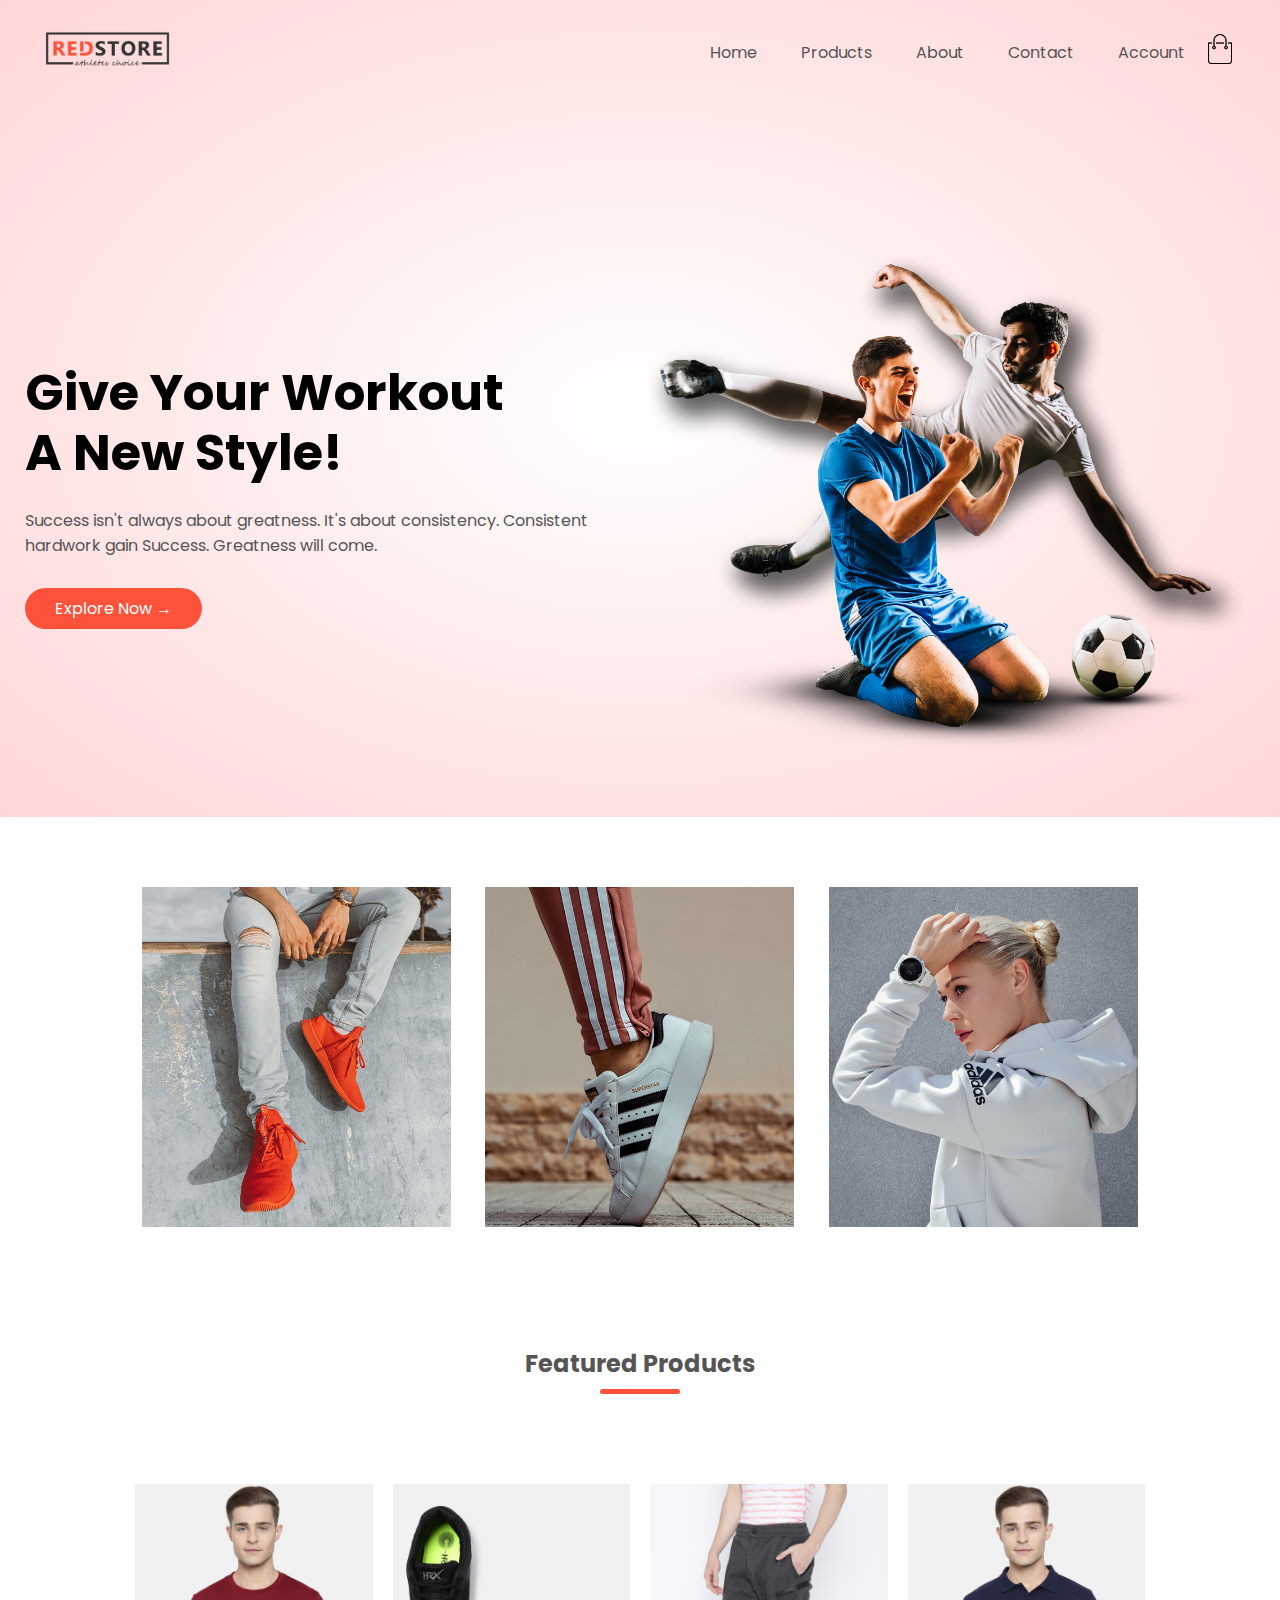
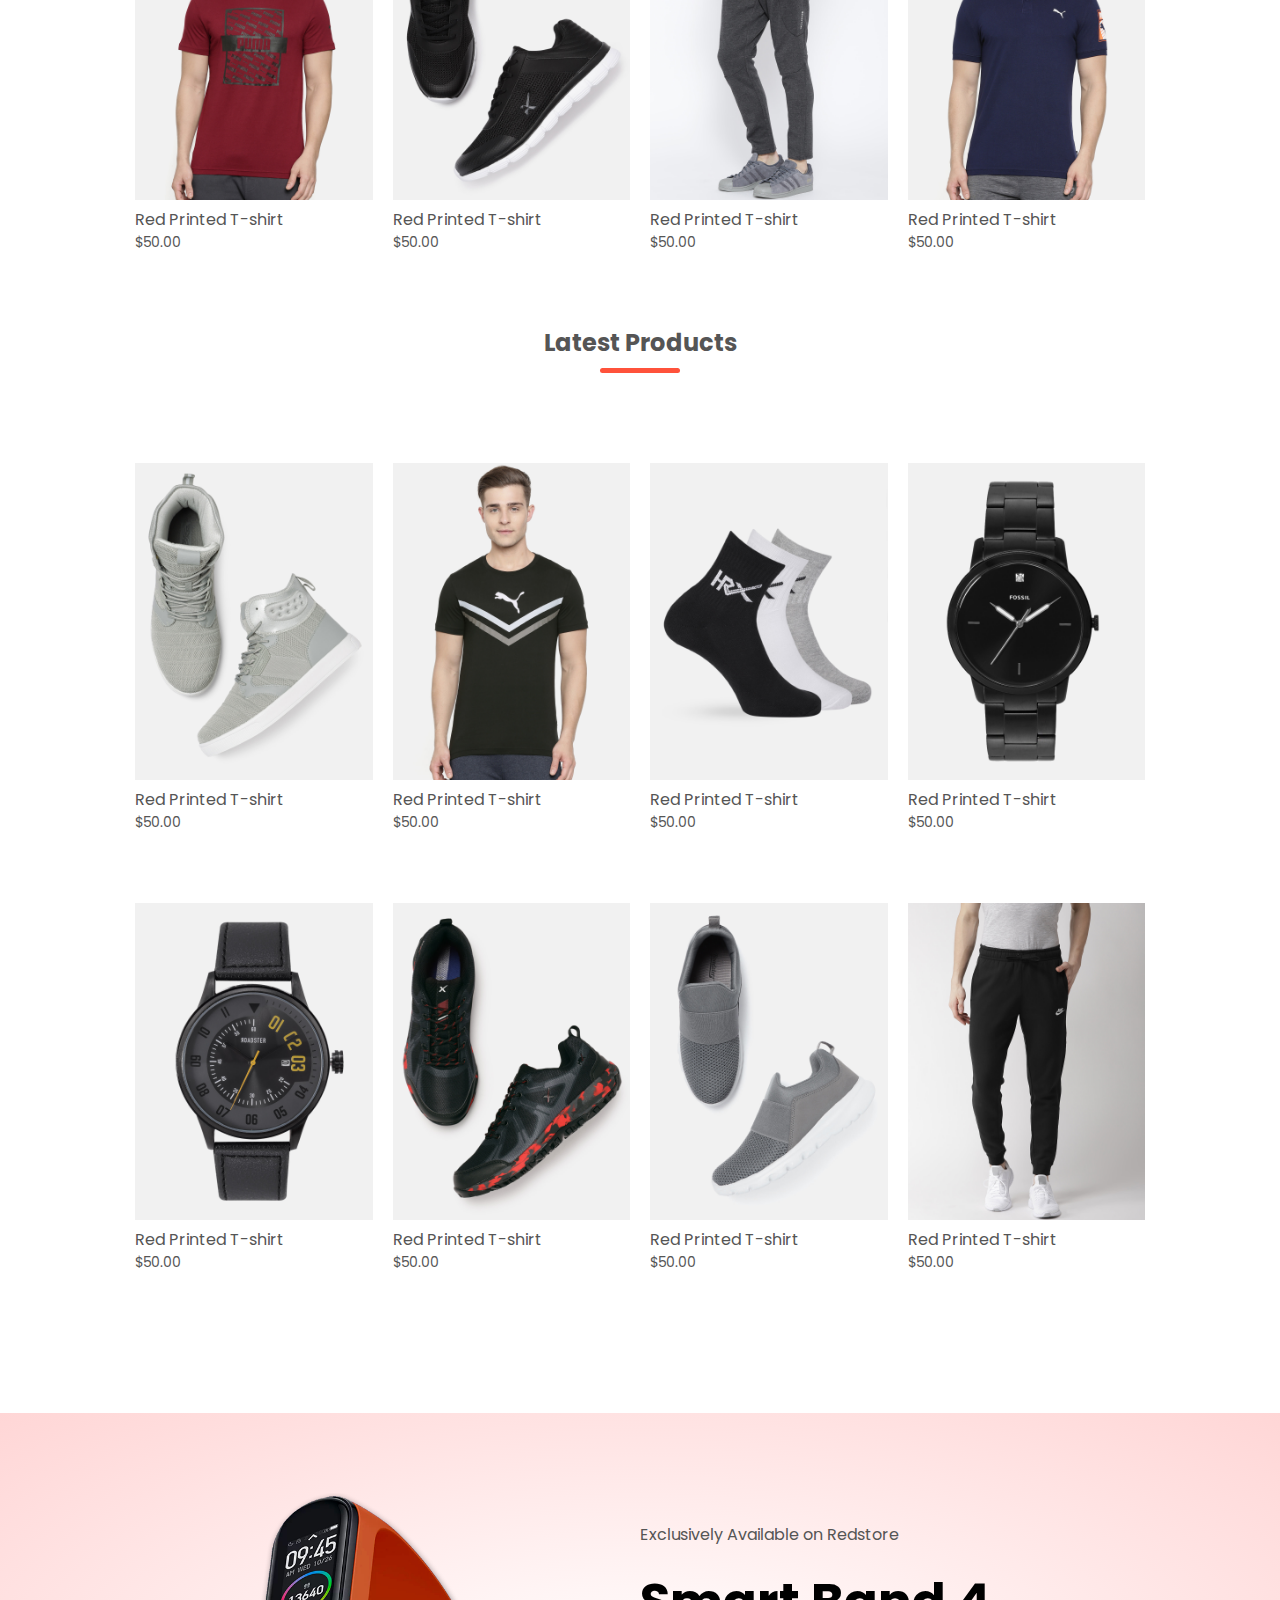
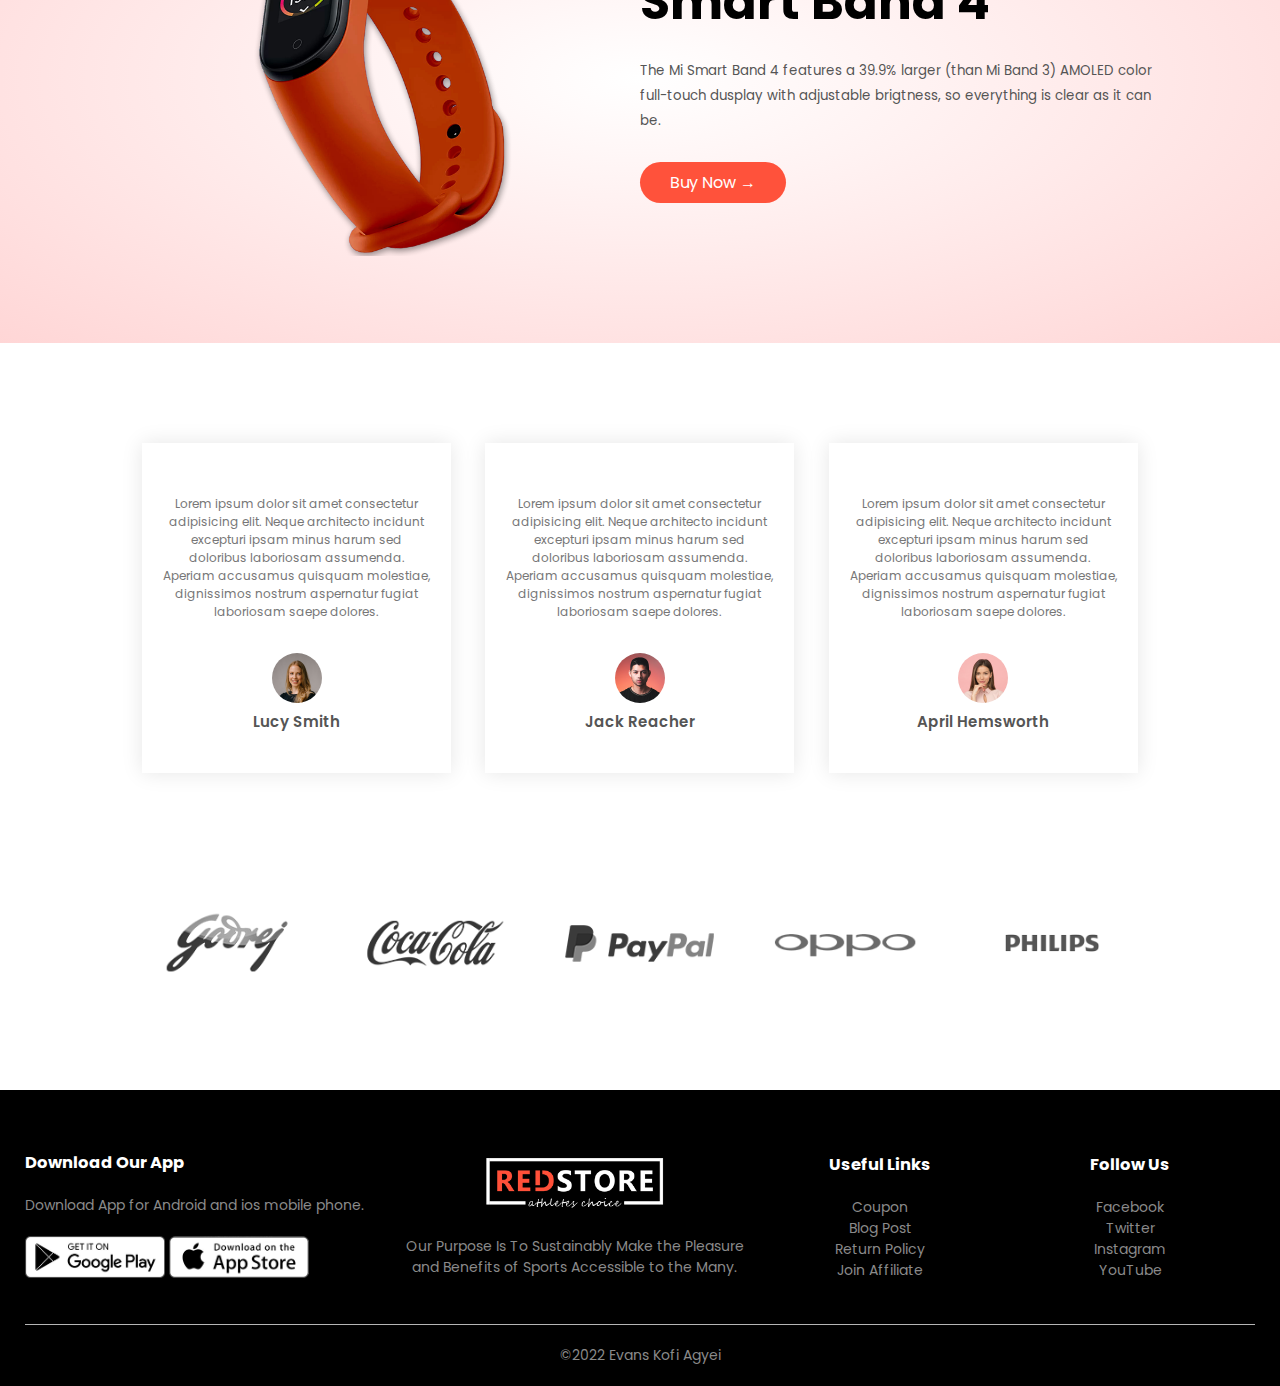
<file: index.html>
<!DOCTYPE html>
<html lang="en">

<head>
    <meta charset="UTF-8">
    <meta http-equiv="X-UA-Compatible" content="IE=edge">
    <meta name="viewport" content="width=device-width, initial-scale=1.0">
    <title>RedStore | E-commerce Website</title>
    <link rel="stylesheet" href="style.css">
    <link href="https://fonts.googleapis.com/css2?family=Poppins:wght@200;300;500;600;700&display=swap"
        rel="stylesheet">

    <link rel="stylesheet" href="https://cdnjs.cloudflare.com/ajax/libs/font-awesome/6.2.0/css/all.min.css"
        integrity="sha512-xh6O/CkQoPOWDdYTDqeRdPCVd1SpvCA9XXcUnZS2FmJNp1coAFzvtCN9BmamE+4aHK8yyUHUSCcJHgXloTyT2A=="
        crossorigin="anonymous" referrerpolicy="no-referrer" />
        

</head>

<body>
    <div class="header">

        <div class="container">
            <div class="navbar">
                <div class="logo">
                    <a href="index.html"><img src="images/logo.png" alt="logo" width="125px"></a>
                </div>
                <nav>
                    <ul class="MenuItems">
                        <li><a href="index.html">Home</a></li>
                        <li><a href="products.html">Products</a></li>
                        <li><a href="">About</a></li>
                        <li><a href="">Contact</a></li>
                        <li><a href="account.html">Account</a></li>
                    </ul>
                </nav>
                <a href="cart.html"><img src="images/cart.png" width="30px" height="30px" alt="cart"></a>
                <img src="images/menu.png" class="menu-icon" onclick="menutoggle()">
            </div>
            <div class="row">
                <div class="col-2">
                    <h1>Give Your Workout <br>A New Style!</h1>
                    <p>Success isn't always about greatness. It's about consistency. Consistent <br> hardwork gain
                        Success. Greatness will come.</p>
                    <a href="" class="btn">Explore Now &#8594;</a>
                </div>
                <div class="col-2">
                    <img src="images/image1.png">
                </div>
            </div>
        </div>
    </div>


    <!--featured categories-->
    <div class="categories">
        <div class="small-container">
            <div class="row">
                <div class="col-3">
                    <img src="images/category-1.jpg">
                </div>
                <div class="col-3">
                    <img src="images/category-2.jpg">
                </div>
                <div class="col-3">
                    <img src="images/category-3.jpg">
                </div>
            </div>
        </div>

    </div>

    <!--Featured Products-->
    <div class="small-container">
        <h2 class="title">Featured Products</h2>
        <div class="row">
            <div class="col-4">
                <a href="products-details.html"><img src="images/product-1.jpg"></a>
                <a href="products-details.html"><h4>Red Printed T-shirt</h4></a>
                <div class="rating">
                    <i class="fa-solid fa-star"></i>
                    <i class="fa-solid fa-star"></i>
                    <i class="fa-solid fa-star"></i>
                    <i class="fa-solid fa-star"></i>
                    <i class="fa-regular fa-star"></i>
                </div>
                <p>$50.00</p>
            </div>
            <div class="col-4">
                <img src="images/product-2.jpg" alt="">
                <h4>Red Printed T-shirt</h4>
                <div class="rating">
                    <i class="fa-solid fa-star"></i>
                    <i class="fa-solid fa-star"></i>
                    <i class="fa-solid fa-star"></i>
                    <i class="fa-solid fa-star-half-stroke"></i>
                    <i class="fa-regular fa-star"></i>
                </div>
                <p>$50.00</p>
            </div>
            <div class="col-4">
                <img src="images/product-3.jpg" alt="">
                <h4>Red Printed T-shirt</h4>
                <div class="rating">
                    <i class="fa-solid fa-star"></i>
                    <i class="fa-solid fa-star"></i>
                    <i class="fa-solid fa-star"></i>
                    <i class="fa-solid fa-star"></i>
                    <i class="fa-solid fa-star-half-stroke"></i>
                </div>
                <p>$50.00</p>

            </div>
            <div class="col-4">
                <img src="images/product-4.jpg" alt="">
                <h4>Red Printed T-shirt</h4>
                <div class="rating">
                    <i class="fa-solid fa-star"></i>
                    <i class="fa-solid fa-star"></i>
                    <i class="fa-solid fa-star"></i>
                    <i class="fa-solid fa-star"></i>
                    <i class="fa-regular fa-star"></i>
                </div>
                <p>$50.00</p>
            </div>
            <h2 class="title">Latest Products</h2>
            <div class="row">
                <div class="col-4">
                    <img src="images/product-5.jpg" alt="">
                    <h4>Red Printed T-shirt</h4>
                    <div class="rating">
                        <i class="fa-solid fa-star"></i>
                        <i class="fa-solid fa-star"></i>
                        <i class="fa-solid fa-star"></i>
                        <i class="fa-solid fa-star"></i>
                        <i class="fa-regular fa-star"></i>
                    </div>
                    <p>$50.00</p>
                </div>
                <div class="col-4">
                    <img src="images/product-6.jpg" alt="">
                    <h4>Red Printed T-shirt</h4>
                    <div class="rating">
                        <i class="fa-solid fa-star"></i>
                        <i class="fa-solid fa-star"></i>
                        <i class="fa-solid fa-star"></i>
                        <i class="fa-solid fa-star-half-stroke"></i>
                        <i class="fa-regular fa-star"></i>
                    </div>
                    <p>$50.00</p>
                </div>
                <div class="col-4">
                    <img src="images/product-7.jpg" alt="">
                    <h4>Red Printed T-shirt</h4>
                    <div class="rating">
                        <i class="fa-solid fa-star"></i>
                        <i class="fa-solid fa-star"></i>
                        <i class="fa-solid fa-star"></i>
                        <i class="fa-solid fa-star"></i>
                        <i class="fa-solid fa-star-half-stroke"></i>
                    </div>
                    <p>$50.00</p>

                </div>
                <div class="col-4">
                    <img src="images/product-8.jpg" alt="">
                    <h4>Red Printed T-shirt</h4>

                    <div class="rating">
                        <i class="fa-solid fa-star"></i>
                        <i class="fa-solid fa-star"></i>
                        <i class="fa-solid fa-star"></i>
                        <i class="fa-solid fa-star"></i>
                        <i class="fa-regular fa-star"></i>
                    </div>
                    <p>$50.00</p>
                </div>

            </div>
            <div class="row">
                <div class="col-4">
                    <img src="images/product-9.jpg" alt="">
                    <h4>Red Printed T-shirt</h4>
                    <div class="rating">
                        <i class="fa-solid fa-star"></i>
                        <i class="fa-solid fa-star"></i>
                        <i class="fa-solid fa-star"></i>
                        <i class="fa-solid fa-star"></i>
                        <i class="fa-regular fa-star"></i>
                    </div>
                    <p>$50.00</p>
                </div>
                <div class="col-4">
                    <img src="images/product-10.jpg" alt="">
                    <h4>Red Printed T-shirt</h4>
                    <div class="rating">
                        <i class="fa-solid fa-star"></i>
                        <i class="fa-solid fa-star"></i>
                        <i class="fa-solid fa-star"></i>
                        <i class="fa-solid fa-star-half-stroke"></i>
                        <i class="fa-regular fa-star"></i>
                    </div>
                    <p>$50.00</p>
                </div>
                <div class="col-4">
                    <img src="images/product-11.jpg" alt="">
                    <h4>Red Printed T-shirt</h4>
                    <div class="rating">
                        <i class="fa-solid fa-star"></i>
                        <i class="fa-solid fa-star"></i>
                        <i class="fa-solid fa-star"></i>
                        <i class="fa-solid fa-star"></i>
                        <i class="fa-solid fa-star-half-stroke"></i>
                    </div>
                    <p>$50.00</p>

                </div>
                <div class="col-4">
                    <img src="images/product-12.jpg" alt="">
                    <h4>Red Printed T-shirt</h4>

                    <div class="rating">
                        <i class="fa-solid fa-star"></i>
                        <i class="fa-solid fa-star"></i>
                        <i class="fa-solid fa-star"></i>
                        <i class="fa-solid fa-star"></i>
                        <i class="fa-regular fa-star"></i>
                    </div>
                    <p>$50.00</p>
                </div>

            </div>
        </div>
    </div>

    <!--OFFER-->
    <div class="offer">
        <div class="small-container">
            <div class="row">
                <div class="col-2">
                    <img src="images/exclusive.png" class="offer-img">
                </div>
                <div class="col-2">
                    <p>Exclusively Available on Redstore</p>
                    <h1>Smart Band 4</h1>
                    <small>The Mi Smart Band 4 features a 39.9% larger (than Mi Band 3) AMOLED color full-touch dusplay
                        with adjustable brigtness, so everything is clear as it can be.</small> <br>
                    <a href="" class="btn">Buy Now &#8594;</a>
                </div>
            </div>
        </div>
    </div>

    <!----testemonial---->
    <div class="testemonial">
        <div class="small-container">
            <div class="row">
                <div class="col-3">
                    <i class="fa-solid fa-quote-left"></i>
                    <p>Lorem ipsum dolor sit amet consectetur adipisicing elit. Neque architecto incidunt excepturi
                        ipsam minus harum sed doloribus laboriosam assumenda. Aperiam accusamus quisquam molestiae,
                        dignissimos nostrum aspernatur fugiat laboriosam saepe dolores.</p>
                    <div class="rating">
                        <i class="fa-solid fa-star"></i>
                        <i class="fa-solid fa-star"></i>
                        <i class="fa-solid fa-star"></i>
                        <i class="fa-solid fa-star"></i>
                        <i class="fa-regular fa-star"></i>
                    </div>
                    <img src="images/user-1.png">
                    <h3>Lucy Smith </h3>
                </div>
                <div class="col-3">
                    <i class="fa-solid fa-quote-left"></i>
                    <p>Lorem ipsum dolor sit amet consectetur adipisicing elit. Neque architecto incidunt excepturi
                        ipsam minus harum sed doloribus laboriosam assumenda. Aperiam accusamus quisquam molestiae,
                        dignissimos nostrum aspernatur fugiat laboriosam saepe dolores.</p>
                    <div class="rating">
                        <i class="fa-solid fa-star"></i>
                        <i class="fa-solid fa-star"></i>
                        <i class="fa-solid fa-star"></i>
                        <i class="fa-solid fa-star"></i>
                        <i class="fa-regular fa-star"></i>
                    </div>
                    <img src="images/user-2.png">
                    <h3>Jack Reacher</h3>
                </div>
                <div class="col-3">
                    <i class="fa-solid fa-quote-left"></i>
                    <p>Lorem ipsum dolor sit amet consectetur adipisicing elit. Neque architecto incidunt excepturi
                        ipsam minus harum sed doloribus laboriosam assumenda. Aperiam accusamus quisquam molestiae,
                        dignissimos nostrum aspernatur fugiat laboriosam saepe dolores.</p>
                    <div class="rating">
                        <i class="fa-solid fa-star"></i>
                        <i class="fa-solid fa-star"></i>
                        <i class="fa-solid fa-star"></i>
                        <i class="fa-solid fa-star"></i>
                        <i class="fa-regular fa-star"></i>
                    </div>
                    <img src="images/user-3.png">
                    <h3>April Hemsworth </h3>
                </div>
            </div>
        </div>
    </div>

    <!--Brands-->
    <div class="brands">
        <div class="small-container">
            <div class="row">
                <div class="col-5">
                    <img src="images/logo-godrej.png">
                </div>
                <div class="col-5">
                    <img src="images/logo-coca-cola.png">
                </div>
                <div class="col-5">
                    <img src="images/logo-paypal.png">
                </div>
                <div class="col-5">
                    <img src="images/logo-oppo.png">
                </div>
                <div class="col-5">
                    <img src="images/logo-philips.png">
                </div>
            </div>


        </div>
    </div>

    <!--Footer-->
    <div class="footer">
        <div class="container">
            <div class="row">
                <div class="footer-col-1">
                    <h3>Download Our App</h3>
                    <p>Download App for Android and ios mobile phone.</p>
                    <div class="app-logo">
                        <img src="images/play-store.png" alt="Playstore Logo">
                        <img src="images/app-store.png" alt="Playstore Logo">
                    </div>
                </div>
                <div class="footer-col-2">
                    <img src="images/logo-white.png">
                    <p>Our Purpose Is To Sustainably Make the Pleasure and Benefits of Sports Accessible to the Many.
                    </p>
                </div>
                <div class="footer-col-3">
                    <h3>Useful Links</h3>
                    <ul>
                        <li>Coupon</li>
                        <li>Blog Post</li>
                        <li>Return Policy</li>
                        <li>Join Affiliate</li>
                    </ul>
                </div>
                <div class="footer-col-4">
                    <h3>Follow Us</h3>
                    <ul>
                        <li>Facebook</li>
                        <li>Twitter</li>
                        <li>Instagram</li>
                        <li>YouTube</li>
                    </ul>
                </div>
            </div>
            <hr>
            <p class="copyright">&copy;2022 Evans Kofi Agyei</p>
        </div>
    </div>

    <!--Js for toggle menu-->
    <script>
        var MenuItems = document.getElementById("MenuItems");

        MenuItems.style.maxHeight = "0px";

        function menutoggle(){
            if( MenuItems.style.maxHeight == "0px"){
                MenuItems.style.maxHeight = "200px";
            }
            else
            {
                MenuItems.style.maxHeight = "0px";
            }
        }

    </script>


</body>

</html>
</file>
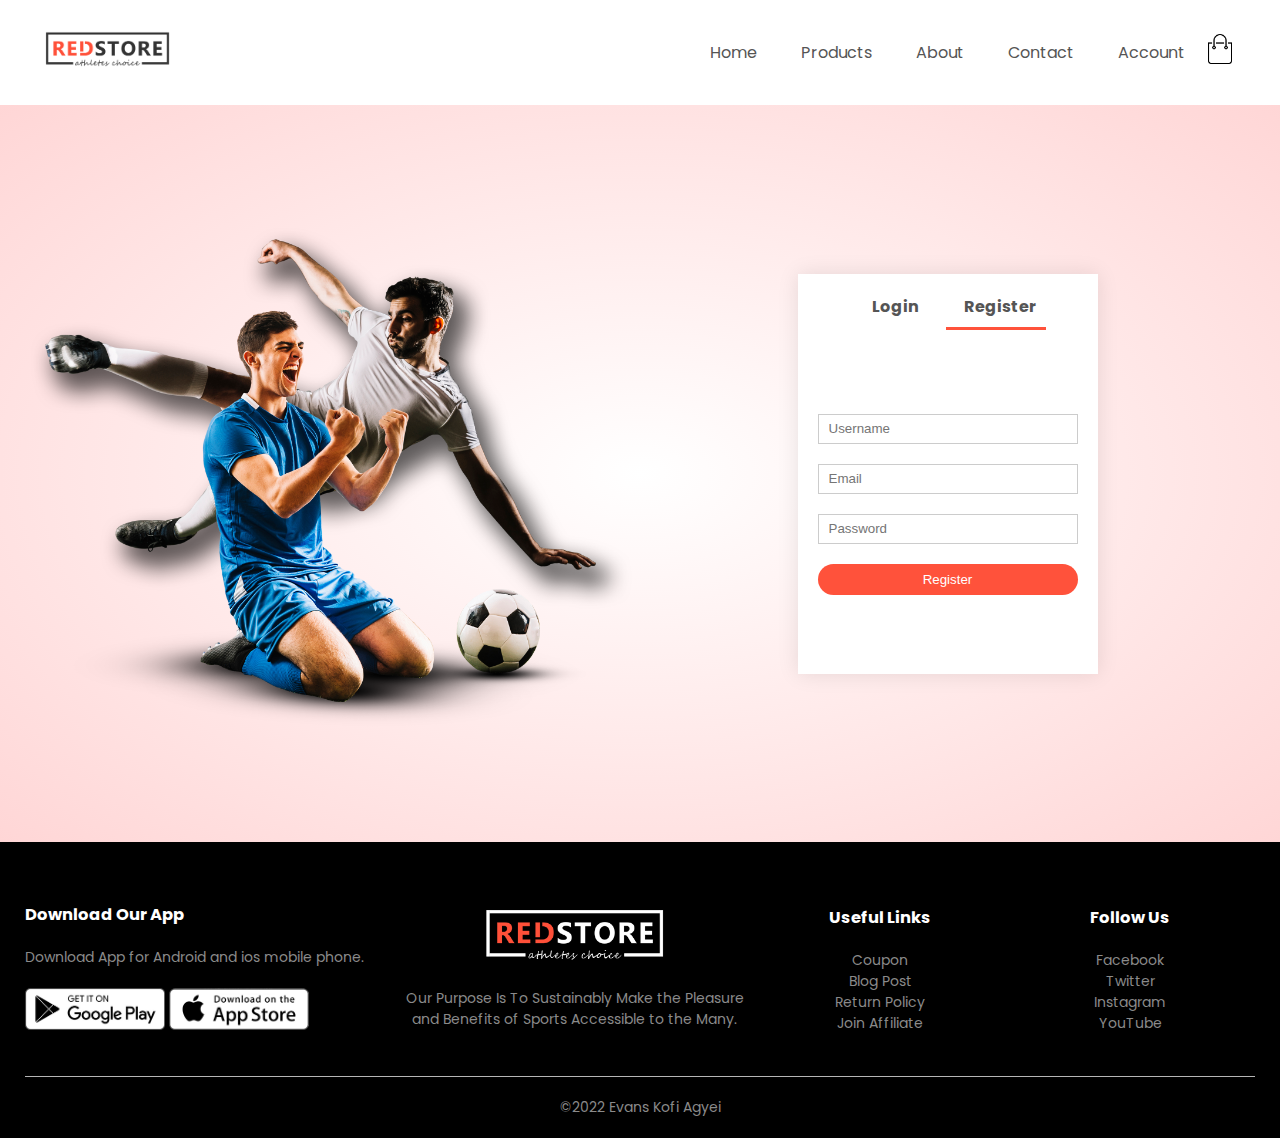
<file: account.html>
<!DOCTYPE html>
<html lang="en">

    <head>
        <meta charset="UTF-8">
        <meta http-equiv="X-UA-Compatible" content="IE=edge">
        <meta name="viewport" content="width=device-width, initial-scale=1.0">
        <title>Account</title>
        <link rel="stylesheet" href="style.css">
        <link
            href="https://fonts.googleapis.com/css2?family=Poppins:wght@200;300;500;600;700&display=swap"
            rel="stylesheet">

        <link rel="stylesheet"
            href="https://cdnjs.cloudflare.com/ajax/libs/font-awesome/6.2.0/css/all.min.css"
            integrity="sha512-xh6O/CkQoPOWDdYTDqeRdPCVd1SpvCA9XXcUnZS2FmJNp1coAFzvtCN9BmamE+4aHK8yyUHUSCcJHgXloTyT2A=="
            crossorigin="anonymous" referrerpolicy="no-referrer" />


    </head>

    <body>

        <div class="container">
            <div class="navbar">
                <div class="logo">
                    <img src="images/logo.png" alt="logo" width="125px">
                </div>
                <nav>
                    <ul class="MenuItems">
                        <li><a href="index.html">Home</a></li>
                        <li><a href="products.html">Products</a></li>
                        <li><a href="">About</a></li>
                        <li><a href="">Contact</a></li>
                        <li><a href="account.html">Account</a></li>
                    </ul>
                </nav>
                <a href="cart.html"><img src="images/cart.png" width="30px" height="30px" alt="cart"></a>
                <img src="images/menu.png" class="menu-icon"
                    onclick="menutoggle()">
            </div>

        </div>
        
        <!--Account page-->
        <div class="account-page">
            <div class="container">
                <div class="row">
                    <div class="col-2">
                        <img src="images/image1.png" width="100%">
                    </div>
                    <div class="col-2">
                        <div class="form-container">
                            <div class="form-btn">
                                <span onclick="login()">Login</span>
                                <span onclick="register()">Register</span>
                                <hr id="Indicator">
                            </div>

                            <form id="LoginForm">
                                <input type="text" placeholder="Username">
                                <input type="password" placeholder="Password">
                                <button type="submit" class="btn">Login</button>
                                <a href="">Forgot password</a>
                            </form>

                            <form id="RegForm">
                                <input type="text" placeholder="Username">
                                <input type="email" placeholder="Email">
                                <input type="password" placeholder="Password">
                                <button type="submit" class="btn">Register</button>
                            </form>
                        </div>
                    </div>
                </div>
            </div>
        </div>

        <!--Footer-->
        <div class="footer">
            <div class="container">
                <div class="row">
                    <div class="footer-col-1">
                        <h3>Download Our App</h3>
                        <p>Download App for Android and ios mobile phone.</p>
                        <div class="app-logo">
                            <img src="images/play-store.png" alt="Playstore
                                Logo">
                            <img src="images/app-store.png" alt="Playstore
                                Logo">
                        </div>
                    </div>
                    <div class="footer-col-2">
                        <img src="images/logo-white.png">
                        <p>Our Purpose Is To Sustainably Make the Pleasure and
                            Benefits of Sports Accessible to the Many.
                        </p>
                    </div>
                    <div class="footer-col-3">
                        <h3>Useful Links</h3>
                        <ul>
                            <li>Coupon</li>
                            <li>Blog Post</li>
                            <li>Return Policy</li>
                            <li>Join Affiliate</li>
                        </ul>
                    </div>
                    <div class="footer-col-4">
                        <h3>Follow Us</h3>
                        <ul>
                            <li>Facebook</li>
                            <li>Twitter</li>
                            <li>Instagram</li>
                            <li>YouTube</li>
                        </ul>
                    </div>
                </div>
                <hr>
                <p class="copyright">&copy;2022 Evans Kofi Agyei</p>
            </div>
        </div>

        <!--Js for toggle menu-->
        <script>
        var MenuItems = document.getElementById("MenuItems");

        MenuItems.style.maxHeight = "0px";

        function menutoggle() {
            if (MenuItems.style.maxHeight == "0px") {
                MenuItems.style.maxHeight = "200px";
            }
            else {
                MenuItems.style.maxHeight = "0px";
            }
        }
        </script>

        <!--Js for toggle form-->
        <script>

            var LoginForm = document.getElementById("LoginForm");
            var RegForm = document.getElementById("RregForm");
            var Indicator = document.getElementById("Indicator");

                function register(){
                    RegForm.style.transform = "translateX(0px)";
                    LoginForm.style.transform = "translateX(0px)";
                    Indicator.style.transform = "translateX(100px)";
                }
                function login(){
                    RegForm.style.transform = "translateX(300px)";
                    LoginForm.style.transform = "translateX(300px)";
                    Indicator.style.transform = "translateX(0px)";
                }

        </script>

    </body>

</html>
</file>
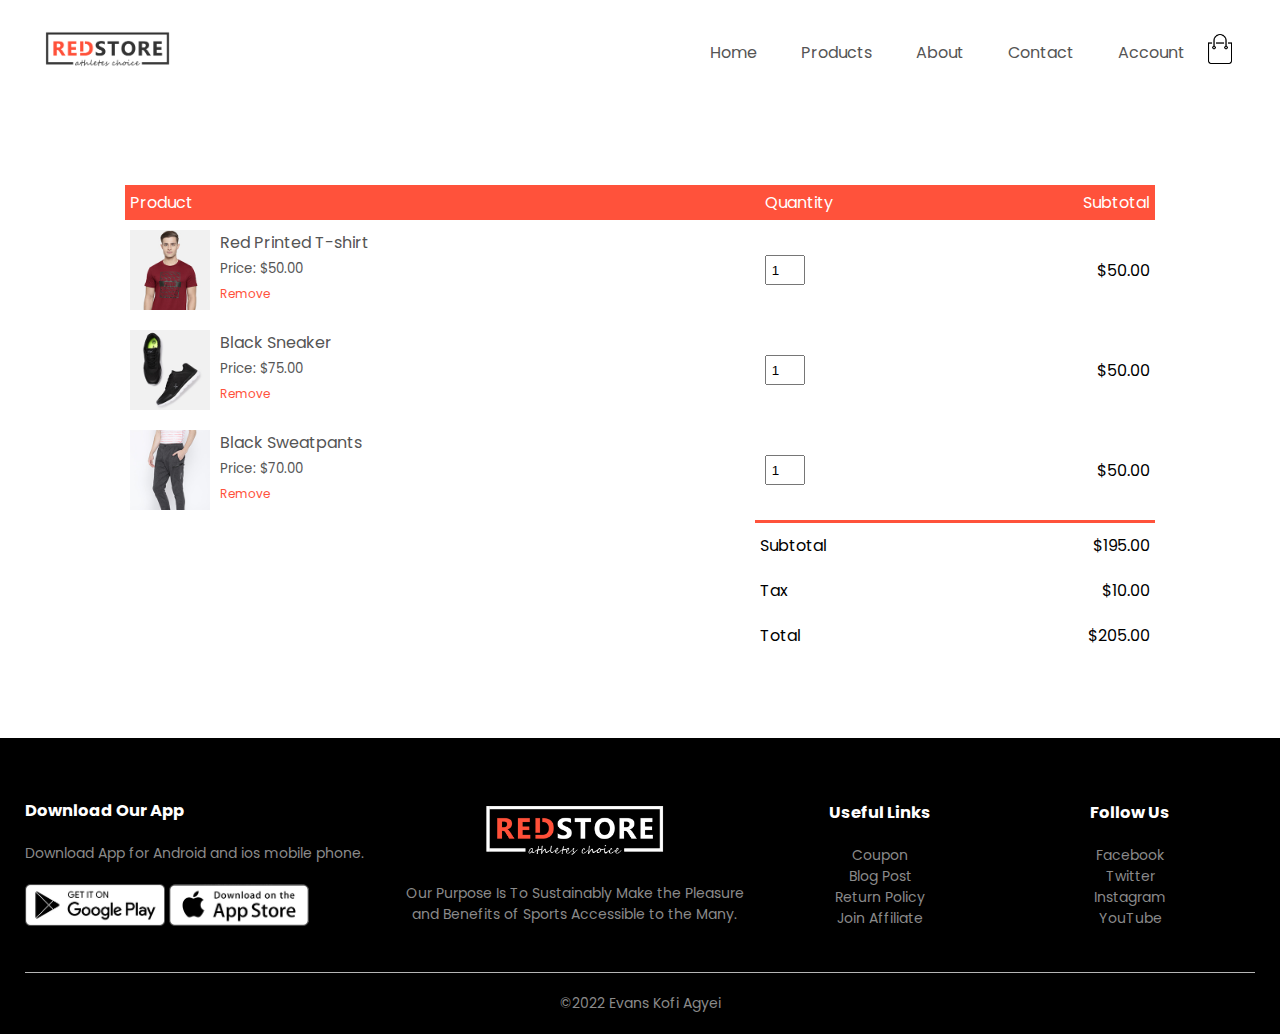
<file: cart.html>
<!DOCTYPE html>
<html lang="en">

    <head>
        <meta charset="UTF-8">
        <meta http-equiv="X-UA-Compatible" content="IE=edge">
        <meta name="viewport" content="width=device-width, initial-scale=1.0">
        <title>Cart</title>
        <link rel="stylesheet" href="style.css">
        <link
            href="https://fonts.googleapis.com/css2?family=Poppins:wght@200;300;500;600;700&display=swap"
            rel="stylesheet">

        <link rel="stylesheet"
            href="https://cdnjs.cloudflare.com/ajax/libs/font-awesome/6.2.0/css/all.min.css"
            integrity="sha512-xh6O/CkQoPOWDdYTDqeRdPCVd1SpvCA9XXcUnZS2FmJNp1coAFzvtCN9BmamE+4aHK8yyUHUSCcJHgXloTyT2A=="
            crossorigin="anonymous" referrerpolicy="no-referrer" />


    </head>

    <body>

        <div class="container">
            <div class="navbar">
                <div class="logo">
                    <img src="images/logo.png" alt="logo" width="125px">
                </div>
                <nav>
                    <ul class="MenuItems">
                        <li><a href="index.html">Home</a></li>
                        <li><a href="products.html">Products</a></li>
                        <li><a href="">About</a></li>
                        <li><a href="">Contact</a></li>
                        <li><a href="account.html">Account</a></li>
                    </ul>
                </nav>
                <a href="cart.html"><img src="images/cart.png" width="30px" height="30px" alt="cart"></a>
                <img src="images/menu.png" class="menu-icon"
                    onclick="menutoggle()">
            </div>

        </div>
        
        <!--Cart items details-->
        <div class="small-container cart-page">
            <table>
                <tr>
                    <th>Product</th>
                    <th>Quantity</th>
                    <th>Subtotal</th>
                </tr>
                <tr>
                    <td>
                        <div class="cart-info">
                            <img src="images/buy-1.jpg" alt="a male in a red t-shirt">
                            <div>
                                <p>Red Printed T-shirt</p>
                                <small>Price: $50.00</small>
                                <br>
                                <a href="">Remove</a>
                            </div>
                        </div>
                    </td>
                    <td><input type="number" value="1"></td>
                    <td>$50.00</td>
                </tr>
                <tr>
                    <td>
                        <div class="cart-info">
                            <img src="images/buy-2.jpg">
                            <div>
                                <p>Black Sneaker</p>
                                <small>Price: $75.00</small>
                                <br>
                                <a href="">Remove</a>
                            </div>
                        </div>
                    </td>
                    <td><input type="number" value="1"></td>
                    <td>$50.00</td>
                </tr>
                <tr>
                    <td>
                        <div class="cart-info">
                            <img src="images/buy-3.jpg">
                            <div>
                                <p>Black Sweatpants</p>
                                <small>Price: $70.00</small>
                                <br>
                                <a href="">Remove</a>
                            </div>
                        </div>
                    </td>
                    <td><input type="number" value="1"></td>
                    <td>$50.00</td>
                </tr>
            </table>

            <div class="total-price">
                <table>
                    <tr>
                        <td>Subtotal</td>
                        <td>$195.00</td>
                    </tr>
                    <tr>
                        <td>Tax</td>
                        <td>$10.00</td>
                    </tr>
                    <tr>
                        <td>Total</td>
                        <td>$205.00</td>
                    </tr>
                </table>
            </div>

        </div>

        <!--Footer-->
        <div class="footer">
            <div class="container">
                <div class="row">
                    <div class="footer-col-1">
                        <h3>Download Our App</h3>
                        <p>Download App for Android and ios mobile phone.</p>
                        <div class="app-logo">
                            <img src="images/play-store.png" alt="Playstore
                                Logo">
                            <img src="images/app-store.png" alt="Playstore
                                Logo">
                        </div>
                    </div>
                    <div class="footer-col-2">
                        <img src="images/logo-white.png">
                        <p>Our Purpose Is To Sustainably Make the Pleasure and
                            Benefits of Sports Accessible to the Many.
                        </p>
                    </div>
                    <div class="footer-col-3">
                        <h3>Useful Links</h3>
                        <ul>
                            <li>Coupon</li>
                            <li>Blog Post</li>
                            <li>Return Policy</li>
                            <li>Join Affiliate</li>
                        </ul>
                    </div>
                    <div class="footer-col-4">
                        <h3>Follow Us</h3>
                        <ul>
                            <li>Facebook</li>
                            <li>Twitter</li>
                            <li>Instagram</li>
                            <li>YouTube</li>
                        </ul>
                    </div>
                </div>
                <hr>
                <p class="copyright">&copy;2022 Evans Kofi Agyei</p>
            </div>
        </div>

        <!--Js for toggle menu-->
        <script>
        var MenuItems = document.getElementById("MenuItems");

        MenuItems.style.maxHeight = "0px";

        function menutoggle() {
            if (MenuItems.style.maxHeight == "0px") {
                MenuItems.style.maxHeight = "200px";
            }
            else {
                MenuItems.style.maxHeight = "0px";
            }
        }
    </script>

    </body>

</html>
</file>
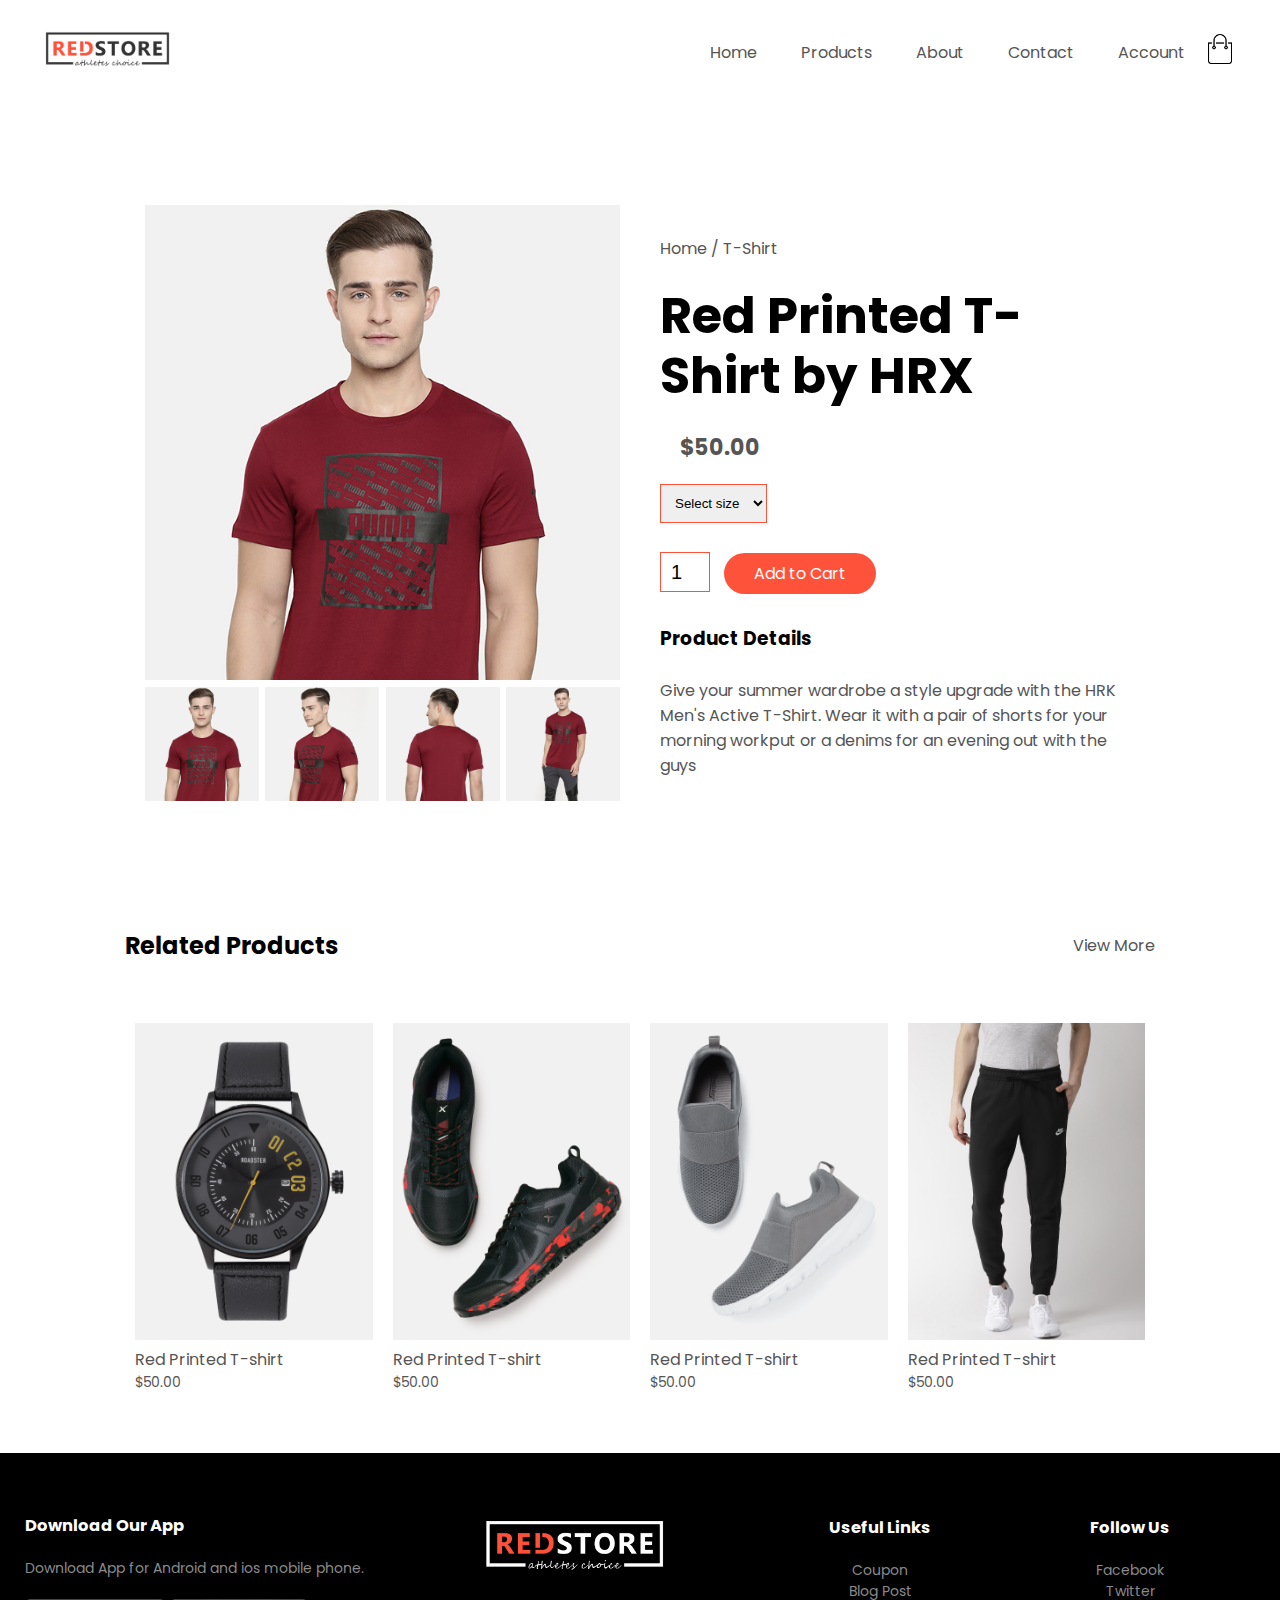
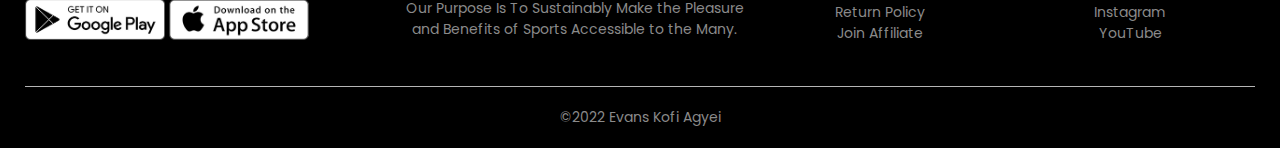
<file: products-details.html>
<!DOCTYPE html>
<html lang="en">

    <head>
        <meta charset="UTF-8">
        <meta http-equiv="X-UA-Compatible" content="IE=edge">
        <meta name="viewport" content="width=device-width, initial-scale=1.0">
        <title>Products Details</title>
        <link rel="stylesheet" href="style.css">
        <link
            href="https://fonts.googleapis.com/css2?family=Poppins:wght@200;300;500;600;700&display=swap"
            rel="stylesheet">

        <link rel="stylesheet"
            href="https://cdnjs.cloudflare.com/ajax/libs/font-awesome/6.2.0/css/all.min.css"
            integrity="sha512-xh6O/CkQoPOWDdYTDqeRdPCVd1SpvCA9XXcUnZS2FmJNp1coAFzvtCN9BmamE+4aHK8yyUHUSCcJHgXloTyT2A=="
            crossorigin="anonymous" referrerpolicy="no-referrer" />


    </head>

    <body>

        <div class="container">
            <div class="navbar">
                <div class="logo">
                    <img src="images/logo.png" alt="logo" width="125px">
                </div>
                <nav>
                    <ul class="MenuItems">
                        <li><a href="index.html">Home</a></li>
                        <li><a href="products.html">Products</a></li>
                        <li><a href="">About</a></li>
                        <li><a href="">Contact</a></li>
                        <li><a href="account.html">Account</a></li>
                    </ul>
                </nav>
                <a href="cart.html"><img src="images/cart.png" width="30px" height="30px" alt="cart"></a>
                <img src="images/menu.png" class="menu-icon"
                    onclick="menutoggle()">
            </div>

        </div>

        <!--single product details-->
        <div class="small-container single-product">
            <div class="row">
                <div class="col-2">
                    <img src="images/gallery-1.jpg" width="100%" id="ProductImg" >

                    <div class="small-img-row">
                        <div class="small-img-col">
                            <img src="images/gallery-1.jpg" width="100%" class="small-img">
                        </div>
                        <div class="small-img-col">
                            <img src="images/gallery-2.jpg" width="100%" class="SmallImg">
                        </div>
                        <div class="small-img-col">
                            <img src="images/gallery-3.jpg" width="100%" class="SmallImg">
                        </div>
                        <div class="small-img-col">
                            <img src="images/gallery-4.jpg" width="100%" class="SmallImg">
                        </div>
                        
                    </div>

                </div>
                <div class="col-2">
                    <p>Home / T-Shirt</p>
                    <h1>Red Printed T-Shirt by HRX</h1>
                    <h4>$50.00</h4>
                    <select>
                        <option>Select size</option>
                        <option>XLL</option>
                        <option>XL</option>
                        <option>Large</option>
                        <option>Nedium</option>
                        <option>Small</option>
                    </select>
                    <input type="number" value="1">
                    <a href="" class="btn">Add to Cart</a>
                    
                    <h3>Product Details <i class="fa-solid fa-indent"></i></h3>
                    <br>
                    <p>Give your summer wardrobe a style upgrade with the HRK Men's Active T-Shirt. Wear it with a pair of shorts for your morning workput or a denims for an evening out with the guys</p>
                </div>
            </div>
        </div>

        <!--title-->
        <div class="small-container">
            <div class="row row-2">
                <h2>Related Products</h2>
                <p>View More</p>
            </div>
        </div>
        
        <!--products-->

        <div class="small-container">

            <div class="row">
                <div class="col-4">
                    <img src="images/product-9.jpg" alt="">
                    <h4>Red Printed T-shirt</h4>
                    <div class="rating">
                        <i class="fa-solid fa-star"></i>
                        <i class="fa-solid fa-star"></i>
                        <i class="fa-solid fa-star"></i>
                        <i class="fa-solid fa-star"></i>
                        <i class="fa-regular fa-star"></i>
                    </div>
                    <p>$50.00</p>
                </div>

                <div class="col-4">
                    <img src="images/product-10.jpg" alt="">
                    <h4>Red Printed T-shirt</h4>
                    <div class="rating">
                        <i class="fa-solid fa-star"></i>
                        <i class="fa-solid fa-star"></i>
                        <i class="fa-solid fa-star"></i>
                        <i class="fa-solid fa-star-half-stroke"></i>
                        <i class="fa-regular fa-star"></i>
                    </div>
                    <p>$50.00</p>
                </div>
                <div class="col-4">
                    <img src="images/product-11.jpg" alt="">
                    <h4>Red Printed T-shirt</h4>
                    <div class="rating">
                        <i class="fa-solid fa-star"></i>
                        <i class="fa-solid fa-star"></i>
                        <i class="fa-solid fa-star"></i>
                        <i class="fa-solid fa-star"></i>
                        <i class="fa-solid fa-star-half-stroke"></i>
                    </div>
                    <p>$50.00</p>

                </div>
                <div class="col-4">
                    <img src="images/product-12.jpg" alt="">
                    <h4>Red Printed T-shirt</h4>

                    <div class="rating">
                        <i class="fa-solid fa-star"></i>
                        <i class="fa-solid fa-star"></i>
                        <i class="fa-solid fa-star"></i>
                        <i class="fa-solid fa-star"></i>
                        <i class="fa-regular fa-star"></i>
                    </div>
                    <p>$50.00</p>
                </div>

            </div>
            
        </div>



        <!--Footer-->
        <div class="footer">
            <div class="container">
                <div class="row">
                    <div class="footer-col-1">
                        <h3>Download Our App</h3>
                        <p>Download App for Android and ios mobile phone.</p>
                        <div class="app-logo">
                            <img src="images/play-store.png" alt="Playstore
                                Logo">
                            <img src="images/app-store.png" alt="Playstore
                                Logo">
                        </div>
                    </div>
                    <div class="footer-col-2">
                        <img src="images/logo-white.png">
                        <p>Our Purpose Is To Sustainably Make the Pleasure and
                            Benefits of Sports Accessible to the Many.
                        </p>
                    </div>
                    <div class="footer-col-3">
                        <h3>Useful Links</h3>
                        <ul>
                            <li>Coupon</li>
                            <li>Blog Post</li>
                            <li>Return Policy</li>
                            <li>Join Affiliate</li>
                        </ul>
                    </div>
                    <div class="footer-col-4">
                        <h3>Follow Us</h3>
                        <ul>
                            <li>Facebook</li>
                            <li>Twitter</li>
                            <li>Instagram</li>
                            <li>YouTube</li>
                        </ul>
                    </div>
                </div>
                <hr>
                <p class="copyright">&copy;2022 Evans Kofi Agyei</p>
            </div>
        </div>

        <!--Js for toggle menu-->
        <script>
        var MenuItems = document.getElementById("MenuItems");

        MenuItems.style.maxHeight = "0px";

        function menutoggle() {
            if (MenuItems.style.maxHeight == "0px") {
                MenuItems.style.maxHeight = "200px";
            }
            else {
                MenuItems.style.maxHeight = "0px";
            }
        }
    </script>

    <!--js for product gallery-->
    <script>
        var ProductImg =document.getElementById("ProductImg");
        var SmallImg = document.getElementsByClassName("small-img");

        SmallImg[0].onclick = function(){
            ProductImg.src = SmallImg[0].src;
        }
        SmallImg[1].onclick = function(){
            ProductImg.src = SmallImg[1].src;
        }
        SmallImg[2].onclick = function(){
            ProductImg.src = SmallImg[2].src;
        }
        SmallImg[3].onclick = function(){
            ProductImg.src = SmallImg[3].src;
        }
    </script>

    </body>

</html>
</file>
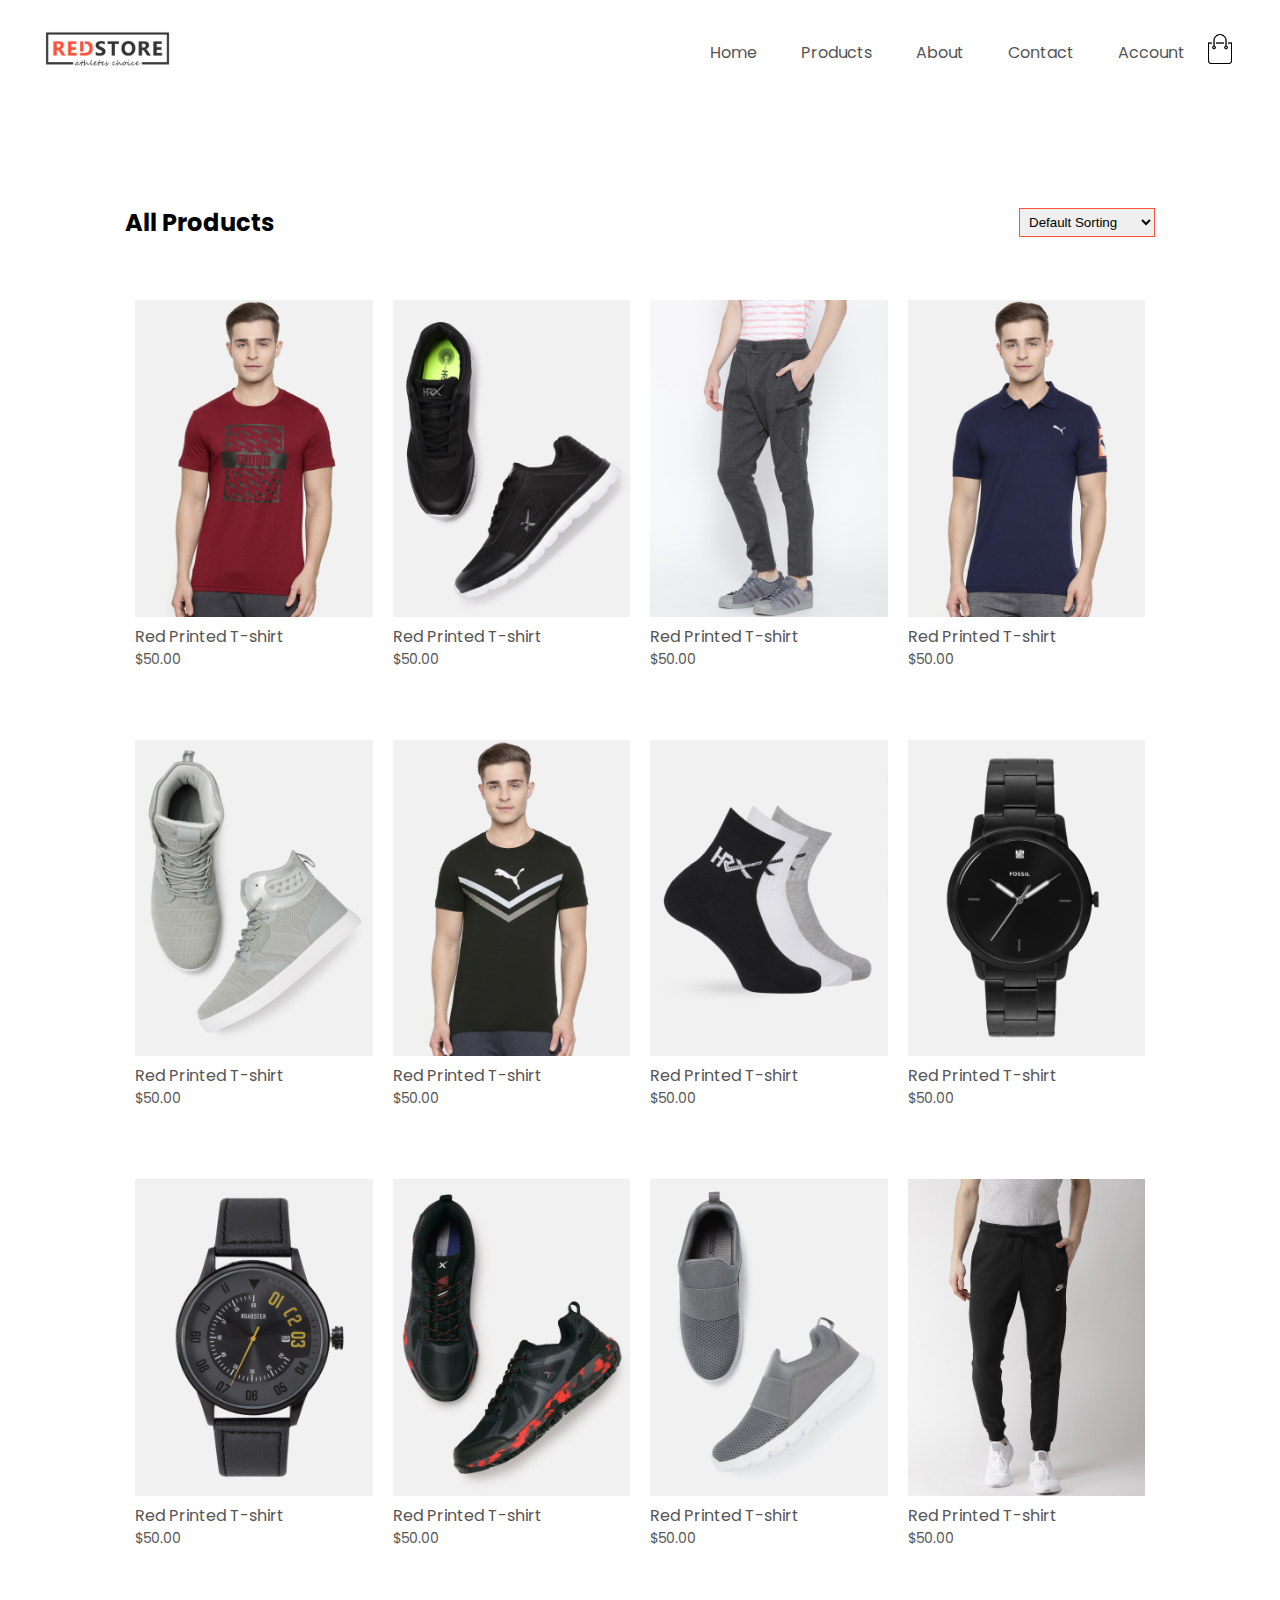
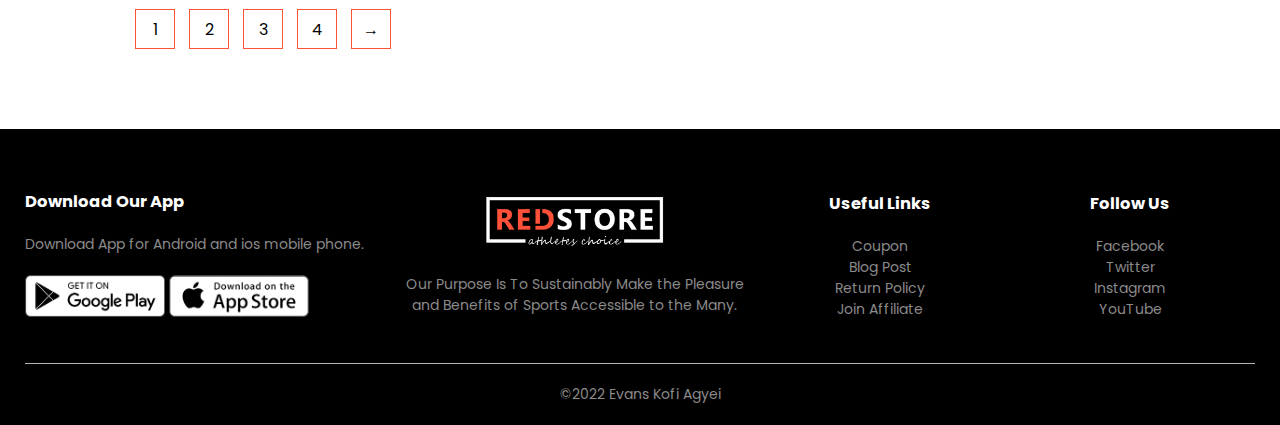
<file: products.html>
<!DOCTYPE html>
<html lang="en">

<head>
    <meta charset="UTF-8">
    <meta http-equiv="X-UA-Compatible" content="IE=edge">
    <meta name="viewport" content="width=device-width, initial-scale=1.0">
    <title>All Products RedStore</title>
    <link rel="stylesheet" href="style.css">
    <link href="https://fonts.googleapis.com/css2?family=Poppins:wght@200;300;500;600;700&display=swap"
        rel="stylesheet">

    <link rel="stylesheet" href="https://cdnjs.cloudflare.com/ajax/libs/font-awesome/6.2.0/css/all.min.css"
        integrity="sha512-xh6O/CkQoPOWDdYTDqeRdPCVd1SpvCA9XXcUnZS2FmJNp1coAFzvtCN9BmamE+4aHK8yyUHUSCcJHgXloTyT2A=="
        crossorigin="anonymous" referrerpolicy="no-referrer" />


</head>

<body>

    <div class="container">
        <div class="navbar">
            <div class="logo">
                <img src="images/logo.png" alt="logo" width="125px">
            </div>
            <nav>
                <ul class="MenuItems">
                    <li><a href="index.html">Home</a></li>
                    <li><a href="products.html">Products</a></li>
                    <li><a href="">About</a></li>
                    <li><a href="">Contact</a></li>
                    <li><a href="account.html">Account</a></li>
                </ul>
            </nav>
            <a href="cart.html"><img src="images/cart.png" width="30px" height="30px" alt="cart"></a>
            <img src="images/menu.png" class="menu-icon" onclick="menutoggle()">
        </div>

    </div>



    <div class="small-container">

        <div class="row row-2">
            <h2>All Products</h2>
            <select>
                <option>Default Sorting</option>
                <option>Sort by price</option>
                <option>Sort by popularity</option>
                <option>Sort by rating</option>
                <option>Sort by sale</option>
            </select>
        </div>

        <div class="row">
            <div class="col-4">
                <img src="images/product-1.jpg" alt="">
                <h4>Red Printed T-shirt</h4>
                <div class="rating">
                    <i class="fa-solid fa-star"></i>
                    <i class="fa-solid fa-star"></i>
                    <i class="fa-solid fa-star"></i>
                    <i class="fa-solid fa-star"></i>
                    <i class="fa-regular fa-star"></i>
                </div>
                <p>$50.00</p>
            </div>
            <div class="col-4">
                <img src="images/product-2.jpg" alt="">
                <h4>Red Printed T-shirt</h4>
                <div class="rating">
                    <i class="fa-solid fa-star"></i>
                    <i class="fa-solid fa-star"></i>
                    <i class="fa-solid fa-star"></i>
                    <i class="fa-solid fa-star-half-stroke"></i>
                    <i class="fa-regular fa-star"></i>
                </div>
                <p>$50.00</p>
            </div>
            <div class="col-4">
                <img src="images/product-3.jpg" alt="">
                <h4>Red Printed T-shirt</h4>
                <div class="rating">
                    <i class="fa-solid fa-star"></i>
                    <i class="fa-solid fa-star"></i>
                    <i class="fa-solid fa-star"></i>
                    <i class="fa-solid fa-star"></i>
                    <i class="fa-solid fa-star-half-stroke"></i>
                </div>
                <p>$50.00</p>

            </div>
            <div class="col-4">
                <img src="images/product-4.jpg" alt="">
                <h4>Red Printed T-shirt</h4>
                <div class="rating">
                    <i class="fa-solid fa-star"></i>
                    <i class="fa-solid fa-star"></i>
                    <i class="fa-solid fa-star"></i>
                    <i class="fa-solid fa-star"></i>
                    <i class="fa-regular fa-star"></i>
                </div>
                <p>$50.00</p>
            </div>

        </div>
        
            <div class="row">
                <div class="col-4">
                    <img src="images/product-5.jpg" alt="">
                    <h4>Red Printed T-shirt</h4>
                    <div class="rating">
                        <i class="fa-solid fa-star"></i>
                        <i class="fa-solid fa-star"></i>
                        <i class="fa-solid fa-star"></i>
                        <i class="fa-solid fa-star"></i>
                        <i class="fa-regular fa-star"></i>
                    </div>
                    <p>$50.00</p>
                </div>
                <div class="col-4">
                    <img src="images/product-6.jpg" alt="">
                    <h4>Red Printed T-shirt</h4>
                    <div class="rating">
                        <i class="fa-solid fa-star"></i>
                        <i class="fa-solid fa-star"></i>
                        <i class="fa-solid fa-star"></i>
                        <i class="fa-solid fa-star-half-stroke"></i>
                        <i class="fa-regular fa-star"></i>
                    </div>
                    <p>$50.00</p>
                </div>
                <div class="col-4">
                    <img src="images/product-7.jpg" alt="">
                    <h4>Red Printed T-shirt</h4>
                    <div class="rating">
                        <i class="fa-solid fa-star"></i>
                        <i class="fa-solid fa-star"></i>
                        <i class="fa-solid fa-star"></i>
                        <i class="fa-solid fa-star"></i>
                        <i class="fa-solid fa-star-half-stroke"></i>
                    </div>
                    <p>$50.00</p>

                </div>
                <div class="col-4">
                    <img src="images/product-8.jpg" alt="">
                    <h4>Red Printed T-shirt</h4>

                    <div class="rating">
                        <i class="fa-solid fa-star"></i>
                        <i class="fa-solid fa-star"></i>
                        <i class="fa-solid fa-star"></i>
                        <i class="fa-solid fa-star"></i>
                        <i class="fa-regular fa-star"></i>
                    </div>
                    <p>$50.00</p>
                </div>

            </div>
            <div class="row">
                <div class="col-4">
                    <img src="images/product-9.jpg" alt="">
                    <h4>Red Printed T-shirt</h4>
                    <div class="rating">
                        <i class="fa-solid fa-star"></i>
                        <i class="fa-solid fa-star"></i>
                        <i class="fa-solid fa-star"></i>
                        <i class="fa-solid fa-star"></i>
                        <i class="fa-regular fa-star"></i>
                    </div>
                    <p>$50.00</p>
                </div>
                <div class="col-4">
                    <img src="images/product-10.jpg" alt="">
                    <h4>Red Printed T-shirt</h4>
                    <div class="rating">
                        <i class="fa-solid fa-star"></i>
                        <i class="fa-solid fa-star"></i>
                        <i class="fa-solid fa-star"></i>
                        <i class="fa-solid fa-star-half-stroke"></i>
                        <i class="fa-regular fa-star"></i>
                    </div>
                    <p>$50.00</p>
                </div>
                <div class="col-4">
                    <img src="images/product-11.jpg" alt="">
                    <h4>Red Printed T-shirt</h4>
                    <div class="rating">
                        <i class="fa-solid fa-star"></i>
                        <i class="fa-solid fa-star"></i>
                        <i class="fa-solid fa-star"></i>
                        <i class="fa-solid fa-star"></i>
                        <i class="fa-solid fa-star-half-stroke"></i>
                    </div>
                    <p>$50.00</p>

                </div>
                <div class="col-4">
                    <img src="images/product-12.jpg" alt="">
                    <h4>Red Printed T-shirt</h4>

                    <div class="rating">
                        <i class="fa-solid fa-star"></i>
                        <i class="fa-solid fa-star"></i>
                        <i class="fa-solid fa-star"></i>
                        <i class="fa-solid fa-star"></i>
                        <i class="fa-regular fa-star"></i>
                    </div>
                    <p>$50.00</p>
                </div>
            </div>

            <div class="page-btn">
                <span>1</span>
                <span>2</span>
                <span>3</span>
                <span>4</span>
                <span>&#8594;</span>
            </div>
        </div>
    


    <!--Footer-->
    <div class="footer">
        <div class="container">
            <div class="row">
                <div class="footer-col-1">
                    <h3>Download Our App</h3>
                    <p>Download App for Android and ios mobile phone.</p>
                    <div class="app-logo">
                        <img src="images/play-store.png" alt="Playstore Logo">
                        <img src="images/app-store.png" alt="Playstore Logo">
                    </div>
                </div>
                <div class="footer-col-2">
                    <img src="images/logo-white.png">
                    <p>Our Purpose Is To Sustainably Make the Pleasure and Benefits of Sports Accessible to the Many.
                    </p>
                </div>
                <div class="footer-col-3">
                    <h3>Useful Links</h3>
                    <ul>
                        <li>Coupon</li>
                        <li>Blog Post</li>
                        <li>Return Policy</li>
                        <li>Join Affiliate</li>
                    </ul>
                </div>
                <div class="footer-col-4">
                    <h3>Follow Us</h3>
                    <ul>
                        <li>Facebook</li>
                        <li>Twitter</li>
                        <li>Instagram</li>
                        <li>YouTube</li>
                    </ul>
                </div>
            </div>
            <hr>
            <p class="copyright">&copy;2022 Evans Kofi Agyei</p>
        </div>
    </div>

    <!--Js for toggle menu-->
    <script>
        var MenuItems = document.getElementById("MenuItems");

        MenuItems.style.maxHeight = "0px";

        function menutoggle() {
            if (MenuItems.style.maxHeight == "0px") {
                MenuItems.style.maxHeight = "200px";
            }
            else {
                MenuItems.style.maxHeight = "0px";
            }
        }
    </script>

</body>

</html>
</file>
<file: style.css>
*{
    margin: 0;
    padding: 0;
    box-sizing: border-box;
}
body{
    font-family: 'Poppins', sans-serif;
}
.navbar{
    display: flex;
    align-items: center;
    padding: 20px;
}
nav{
    flex: 1;
    text-align: right;
}
nav ul{
    display: inline-block;
    list-style-type: none;
}
nav ul li{
    display: inline-block;
    margin: 20px;
}
a{
    text-decoration: none;
    color: #555;
}
p{
    color: #555;
}
.container{
    max-width: 1300px;
    margin: auto;
    padding-left: 25px;
    padding-right: 25px;
}
.row{
    display: flex;
    align-items: center;
    flex-wrap: wrap;
    justify-content: space-around;
}
.col-2{
    flex-basis: 50%;
    min-width: 300px;
}
.col-2 img{
    max-width: 100%;
    padding: 50px 0;
}
.col-2 h1{
    font-size: 50px;
    line-height: 60px;
    margin: 25px 0;
}
.btn{
    display: inline-block;
    background: #ff523b;
    color: #fff;
    padding: 8px 30px;
    margin: 30px 0;
    border-radius: 30px;
}
.btn:hover{
    background: #563434;
    transition: 0.5s;
}
.header{
    background: radial-gradient(#fff,#ffd6d6);
}
/*featured categories*/ 
.header .row{
    margin-top: 75px;
}
.categories{
    margin: 70px 0;
}
.col-3{
    flex-basis: 30%;
    min-width: 250px;
    margin-bottom: 30px;
}
.col-3 img{
    width: 100%;  
}
/*featured categories*/
.small-container{
    max-width: 1080px;
    margin: auto;
    padding-left: 25px;
    padding-right: 25px;
}
.col-4{
    flex-basis: 25%;
    padding: 10px;
    min-width: 200px;
    margin-bottom: 50px;
    transition: transform 0.5;
}
.col-4 img{
    width: 100%;
}
.title{
    text-align: center;
    margin: 0 auto 80px;
    position: relative;
    line-height: 60px;
    color: #555;
}
/*creating the underline*/
.title::after{
    content: '';
    background: #ff523b;
    width: 80px;
    height: 5px;
    border-radius: 5px;
    position: absolute;
    bottom: 0;
    left: 50%;
    transform: translateX(-50%);
}
h4{
    color: #555;
    font-weight: normal;
}
.col-4 p{
    font-size: 14px;
}
.rating .fa-solid{
    color: #ff523b;
}
.rating .fa-regular{
    color: #ff523b;
}
.col-4:hover{
    transform: translateY(-5px);
}
/*----offer----*/  
.offer{
    background: radial-gradient(#fff,#ffd6d6);
    margin-top: 80px;
    padding: 30px 0px;
}
.col-2 .offer-img{
    padding: 50px;
}
small{
    color: #555;
}
/*Testimonial*/
.testemonial{
    padding-top: 100px;
}
.testemonial .col-3{
    text-align: center;
    padding: 40px 20px;
    box-shadow: 0 0 20px 0px rgba(0, 0, 0, 0.1);
    cursor: pointer;
    transition: transform 0.5s;
}
.testemonial .col-3 img{
    width: 50px;
    margin-top: 20px;
    border-radius: 50%;
}
.testemonial .col-3:hover{
    transform: translateY(-10px);
}
.fa-quote-left{
    font-size: 34px;
    color: #ff523b;
}
.col-3 p{
    font-size: 12px;
    margin: 12px 0;
    color: #777;
}
.testemonial .col-3 h3{
    font-weight: 600;
    color: #555;
    font-size: 15px;
}
/* Brands*/
.brands{
    margin: 100px auto;
}
.col-5{
    width: 160px;
}
.col-5 img{
    width: 100%;
    cursor: pointer;
    filter: grayscale(100%);
}
.col-5 img:hover{
    filter: grayscale(0%);
}
/*footer*/
.footer{
    background: #000;
    color: #8a8a8a;
    font-size: 14px;
    padding: 60px 0 20px;
}
.footer p{
    color: #8a8a8a;
}
.footer h3{
    color: #fff;
    margin-bottom: 20px;
}
.footer-col-1, .footer-col-2, .footer-col-3, .footer-col-4{
    min-width: 250px;
    margin-bottom: 20px;
}
.footer-col-1{
    flex-basis: 30%;
}
.footer-col-1{
    flex-basis: 30%;
}
.footer-col-2{
    flex: 1;
    text-align: center;
}
.footer-col-2 img{
    width: 180px;
    margin-bottom: 20px;
}
.footer-col-3, .footer-col-4{
    flex-basis: 12%;
    text-align: center;
}
ul{
    list-style-type: none;
}
.app-logo{
    margin-top: 20px;
}
.app-logo img{
    width: 140px;
}
.footer hr{
    border: none;
    background: #b5b5b5;
    height: 1px;
    margin: 20px 0;
}
.copyright{
    text-align: center;
}
.menu-icon{
    width: 28px;
    margin-left: 20px;
    display: none;
}
/*making the menu responsive for smaller screens*/
/*Media query for menu*/
@media only screen and (max-width: 800px){
    nav ul{
        position: absolute;
        top: 70px;
        left: 0;
        background: #333;
        width: 100%;
        overflow: hidden;
        transition: max-height 0.5s;
    }
    nav ul li{
        display: block;
        margin-right: 50px;
        margin-top: 10px;
        margin-bottom: 10px;
    }
    nav ul li a{
        color: #fff;
    }
    .menu-icon{
        display: block;
        cursor: pointer;
    }
}
/*media query for less than 600 screen size*/
@media only screen and (max-width: 600px){
    .row{
        text-align: center;
    }
    .col-2, .col-3, .col-4{
        flex-basis: 100%;
    }
    .single-product .row{
        text-align: left;
    }
    .single-product .col-2{
        padding: 20px 0;
    }
    .single-product h1{
        font-size: 26px;
        line-height: 32px;
    }
    .cart-info p{
        display: none;
    }
}
/*all products*/
.row-2{
    justify-content: space-between;
    margin: 100px auto 50px;
}
select{
    border: 1px solid #ff523b;
    padding: 5px;
}
select:focus{
    outline: none;
}
.page-btn{
    margin: 0 auto 80px;
}
.page-btn span{
    display: inline-block;
    border: 1px solid #ff523b;
    margin-left: 10px;
    width: 40px;
    height: 40px;
    text-align: center;
    line-height: 40px;
    cursor: pointer;
}
.page-btn span:hover{
    background: #ff523b;
    color: white;
}

/*Single product details*/
.single-product{
    margin-top: 80px;
}
.single-product .col-2 img{
    padding: 0;
}
.single-product .col-2{
    padding: 20px;
}
.single-product h4{
    margin: 20px;
    font-size: 22px;
    font-weight: bold;
}
.single-product select{
    display: block;
    padding: 10px;
    margin-top: 20px;
}
.single-product input{
    width: 50px;
    height: 40px;
    padding-left: 10px;
    font-size: 20px;
    margin-right: 10px;
    border: 1px solid #ff523b;
}
input:focus{
    outline: none;
}
.single-product .fa-indent{
    color: #ff523b;
    margin-left: 10px;
}
.small-img-row{
    display: flex;
    justify-content: space-between;
}
.small-img-col{
    flex-basis: 24%;
    cursor: pointer;
}
/*Cart items*/
.cart-page{
    margin: 80px auto;
}
table{
    width: 100%;
    border-collapse: collapse;
}
.cart-info{
    display: flex;
    flex-wrap: wrap;
}
th{
    text-align: left;
    padding: 5px;
    color: white;
    background: #ff523b;
    font-weight: normal;
}
td{
    padding: 10px 5px;
}
td input{
    width: 40px;
    height: 30px;
    padding: 5px;
}
td a{
    color: #ff523b;
    font-size: 12px;
}
td img{
    width: 80px;
    height: 80px;
    margin-right: 10px;
}
.total-price{
    display: flex;
    justify-content: flex-end;
}
.total-price table{
    border-top: 3px solid #ff523b;
    width: 100%;
    max-width: 400px;
}
td:last-child{
    text-align: right;
}
th:last-child{
    text-align: right;
}

/*account page*/
.account-page{
    padding: 50px 0;
    background: radial-gradient(#fff,#ffd6d6);
}
.form-container{
    background: white;
    width: 300px;
    height: 400px;
    position: relative;
    text-align: center;
    padding: 20px 0;
    margin: auto;
    box-shadow: 0 0 20px 0px rgba(0,0,0,0.1);
    overflow: hidden;
}
.form-container span{
    font-weight: bold;
    padding: 0 10px;
    color: #555;
    cursor: pointer;
    width: 100px;
    display: inline-block;
}
.form-btn{
    display: inline-block;
}
.form-container form{
    max-width: 300px;
    padding: 0 20px;
    position: absolute;
    top: 130px;
    transition: transform 1s;
}
form input{
    width: 100%;
    height: 30px;
    margin: 10px 0;
    padding: 0 10px;
    border: 1px solid #ccc;
}
form .btn{
    width: 100%;
    border: none;
    cursor: pointer;
    margin: 10px 0;
}
form .btn:focus{
    outline: none;
}
#LoginForm{
    left: -300px;
}
#RegForm{
    left: 0;
}
form a{
    font-size: 12px;
}
#Indicator{
    width: 100px;
    border: none;
    background: #ff523b;
    height: 3px;
    margin-top: 8px;
    transform: translateX(100px);
    transition: transform 1s;
}
</file>
